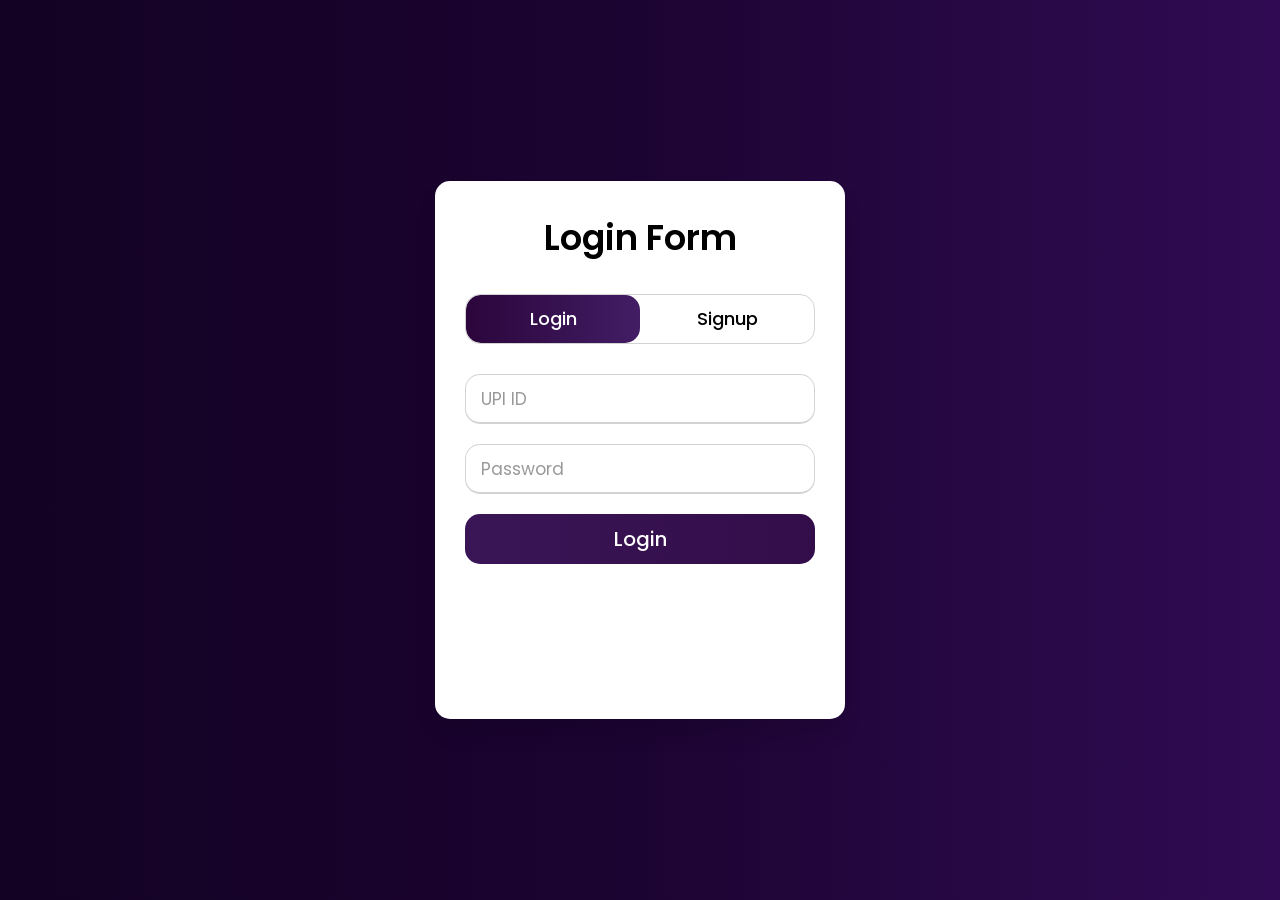
<file: application/frontend/index.html>
<!DOCTYPE html>
<html lang="en">
<head>
    <meta charset="UTF-8">
    <meta name="viewport" content="width=device-width, initial-scale=1.0">
    <title>WolfBank</title>
</head>
<body>
    
</body>
<script>
    window.location="./login.html"
</script>
</html>
</file>
<file: application/frontend/styles/homepage.css>
.backgroundimage{
    padding-top: 50px;
    height: 100vh;
    width: 100vw;
}

.welcomeTextContainer{
    width: 40vw;
    display: flex;
    flex-direction: column;
    align-items: center;
    justify-content: center;
    position: relative;

}

.containerr{
    min-height: 100vh;
    width: 100%;  
    display: flex;
    flex-direction: column;
    align-items: center;
}
.welcomeText1{
    margin: 10px;
    padding: 20px;
    font-size: 30px;
    text-align: center;
    margin: auto;
}

.welcomeText2{
    margin: 10px;
    padding: 20px;
    font-size: 40px;
    text-align: center;
    margin: auto;
}

.logoutButton{
    padding-left: 25px;
    cursor: pointer;
}
/*****
ChatBOT CSS
*****/

#rasaWidget{
    zoom: 85.5%;
    color: red;
}


/*****
Navbar CSS
*****/
  
*,
*::after,
*::before{
    box-sizing: border-box;
    padding: 0;
    margin: 0;
}

.navbar input[type="checkbox"],
.navbar .hamburger-lines{
    display: none;
}

.container{
    max-width: 1200px;
    width: 90%;
    margin: auto;
}

.navbar{
    box-shadow: 0px 4px 8px 0px rgba(79, 7, 79, 0.402);
    position: fixed;
    width: 100%;
    background: rgb(48, 3, 48);
    color: whitesmoke;
    opacity: 0.87;
    
}
.navbar-container{
    display: flex;
    justify-content: space-between;
    height: 50px;
    align-items: center;
}

.menu-items{
    order: 2;
    display: flex;
}
.bankLogo{
    order: 1;
    font-size: 1.8rem;
    cursor: pointer;
}

.menu-items li{
    list-style: none;
    margin-left: 1.2rem;
    font-size: 1.2rem;
}

.navbar a, .logoutButton{
    color: whitesmoke;
    text-decoration: none;
    font-weight: 500;
    transition: color 0.2s ease-in-out;
}

.navbar a:hover{
    color: rgb(230, 167, 208);
}
.logoutButton:hover{
    color: rgba(228, 78, 78, 0.952);
    transform: scale(1.05);
}

@media (max-width: 768px){
    .navbar{
        opacity: 0.95;
    }

    .navbar-container input[type="checkbox"],
    .navbar-container .hamburger-lines{
        display: block;
    }

    .navbar-container{
        display: block;
        position: relative;
        height: 50px;
    }

    .navbar-container input[type="checkbox"]{
        position: absolute;
        display: block;
        height: 35px;
        width: 30px;
        top: 20px;
        left: 20px;
        z-index: 5;
        opacity: 0;
        cursor: pointer;
    }
    .navbar a, .logoutButton{
        color: rgba(48, 3, 48, 0.336);
    }
    .logoutButton{
        padding: 0px;
    }

    .navbar-container .hamburger-lines{
        display: block;
        height: 25px;
        width: 33px;
        position: absolute;
        top: 12px;
        left: 20px;
        z-index: 2;
        display: flex;
        flex-direction: column;
        justify-content: space-between;
    }

    .navbar-container .hamburger-lines .line{
        display: block;
        height: 4px;
        width: 100%;
        border-radius: 10px;
        background: #333;
    }
    
    .navbar-container .hamburger-lines .line1{
        transform-origin: 0% 0%;
        transition: transform 0.2s ease-in-out;
    }

    .navbar-container .hamburger-lines .line2{
        transition: transform 0.2s ease-in-out;
    }

    .navbar-container .hamburger-lines .line3{
        transform-origin: 0% 100%;
        transition: transform 0.2s ease-in-out;
    }

    .navbar .menu-items{
        padding-top: 100px;
        background: #fff;
        height: 100vh;
        max-width: 300px;
        transform: translate(-150%);
        display: flex;
        flex-direction: column;
        margin-left: -40px;
        padding-left: 40px;
        transition: transform 0.5s ease-in-out;
        box-shadow:  5px 0px 10px 0px #aaa;
        overflow: scroll;
    }

    .navbar .menu-items li{
        margin-bottom: 1.8rem;
        font-size: 1.1rem;
        font-weight: 500;
    }

    .bankLogo{
        position: absolute;
        top: 3px;
        right: 14px;
    }

    .navbar-container input[type="checkbox"]:checked ~ .menu-items{
        transform: translateX(0);
    }

    .navbar-container input[type="checkbox"]:checked ~ .hamburger-lines .line1{
        transform: rotate(45deg);
    }

    .navbar-container input[type="checkbox"]:checked ~ .hamburger-lines .line2{
        transform: scaleY(0);
    }
    .navbar-container input[type="checkbox"]:checked ~ .hamburger-lines .line3{
        transform: rotate(-45deg);
    }

}

@media (max-width: 500px){
    .navbar-container input[type="checkbox"]:checked ~ .logo{
        display: none;
    }
}
</file>
<file: application/frontend/styles/login.css>
@import url('https://fonts.googleapis.com/css?family=Poppins:400,500,600,700&display=swap');
*{
  margin: 0;
  padding: 0;
  box-sizing: border-box;
  font-family: 'Poppins', sans-serif;
}
html,body{
  background-color: rgb(19, 2, 35);
  display: grid;
  height: 100%;
  width: 100%;
  place-items: center;
  background: -webkit-linear-gradient(left, rgb(19, 2, 35),rgb(28, 4, 50),rgb(48, 11, 83));
}
::selection{
  background: #1a75ff;
  color: #fff;
}
.wrapper{
  overflow: hidden;
  max-width: 410px;
  background: #fff;
  padding: 15px 30px;
  border-radius: 15px;
  box-shadow: 0px 15px 20px rgba(0,0,0,0.1);
}

.errortext{
  color: rgba(241, 11, 11, 0.886);
  font-size: small;
  position: relative;
  height: 15px;
  text-align: center;
  top: 65px;
  width: 340px;
}

.wrapper .title-text{
  display: flex;
  width: 200%;
}
.wrapper .title{
  width: 50%;
  font-size: 35px;
  font-weight: 600;
  text-align: center;
  transition: all 0.6s cubic-bezier(0.68,-0.55,0.265,1.55);
}
.wrapper .slide-controls{
  position: relative;
  display: flex;
  height: 50px;
  width: 100%;
  overflow: hidden;
  margin: 30px 0 10px 0;
  justify-content: space-between;
  border: 1px solid lightgrey;
  border-radius: 15px;
}
.slide-controls .slide{
  height: 100%;
  width: 100%;
  color: #fff;
  font-size: 18px;
  font-weight: 500;
  text-align: center;
  line-height: 48px;
  cursor: pointer;
  z-index: 1;
  transition: all 0.6s ease;
}
.slide-controls label.signup{
  color: #000;
}
.slide-controls .slider-tab{
  position: absolute;
  height: 100%;
  width: 50%;
  left: 0;
  z-index: 0;
  border-radius: 15px;
  background: -webkit-linear-gradient(left,rgb(43, 5, 59),rgba(51, 11, 88, 0.927));
  transition: all 0.6s cubic-bezier(0.68,-0.55,0.265,1.55);
}
input[type="radio"]{
  display: none;
}
#signup:checked ~ .slider-tab{
  left: 50%;
}
#signup:checked ~ label.signup{
  color: #fff;
  cursor: default;
  user-select: none;
}
#signup:checked ~ label.login{
  color: #000;
}
#login:checked ~ label.signup{
  color: #000;
}
#login:checked ~ label.login{
  cursor: default;
  user-select: none;
}
.wrapper .form-container{
  width: 100%;
  overflow: hidden;
}
.form-container .form-inner{
  display: flex;
  width: 200%;
}
.form-container .form-inner form{
  width: 50%;
  transition: all 0.6s cubic-bezier(0.68,-0.55,0.265,1.55);
}
.form-inner form .field{
  height: 50px;
  width: 100%;
  margin-top: 20px;
}
.form-inner form .field input{
  height: 100%;
  width: 100%;
  outline: none;
  padding-left: 15px;
  border-radius: 15px;
  border: 1px solid lightgrey;
  border-bottom-width: 2px;
  font-size: 17px;
  transition: all 0.3s ease;
}
.form-inner form .field input:focus{
  border-color: rgb(212, 170, 230);
  /* box-shadow: inset 0 0 3px #fb6aae; */
}
.form-inner form .field input::placeholder{
  color: #999;
  transition: all 0.3s ease;
}
form .field input:focus::placeholder{
  color: rgb(43, 5, 59);
}
.form-inner form .pass-link{
  margin-top: 5px;
}
.form-inner form .signup-link{
  text-align: center;
  margin-top: 30px;
}
.form-inner form .pass-link a,
.form-inner form .signup-link a{
  color: rgb(36, 5, 50);
  text-decoration: none;
}
.form-inner form .pass-link a:hover,
.form-inner form .signup-link a:hover{
  text-decoration: underline;
}
form .btn{
  height: 50px;
  width: 100%;
  border-radius: 15px;
  position: relative;
  overflow: hidden;
}
form .btn .btn-layer{
  height: 100%;
  width: 300%;
  position: absolute;
  left: -100%;
  background: -webkit-linear-gradient(right,rgb(43, 5, 59),rgba(51, 11, 88, 0.927));
  border-radius: 15px;
  transition: all 0.4s ease;;
}
form .btn:hover .btn-layer{
  left: 0;
}
form .btn input[type="submit"]{
  height: 100%;
  width: 100%;
  z-index: 1;
  position: relative;
  background: none;
  border: none;
  color: #fff;
  padding-left: 0;
  border-radius: 15px;
  font-size: 20px;
  font-weight: 500;
  cursor: pointer;
}
</file>
<file: application/frontend/styles/transfer.css>
body{
    background-color: rgb(19, 2, 35);
}

.pageTitle{
    margin: auto;
    color: rgba(245, 245, 245);
    text-align: center;
    padding-top: 15px;
}

.containerr{
    min-height: 90vh;
    width: 100vw;
    max-width: 1200px;
    margin: auto;

}

.formbox{
    margin-top: 22vh;
    background-color: #370961;
    border-radius: 5px;
    height: 380px;
    width: 330px;

}
.formbox .field{
    height: 58px;
    margin: 27px 17px;
    display: flex;
    flex-direction: column;
    justify-content: center;
}

.formbox label{
    color: whitesmoke;
    font-size: 0.93rem;
    margin: 5px;
    width: 100%;
}

.textBox1{
    margin: 6px;
    padding: 6px;
    border-radius: 5px;
    font-size: 1.05rem;
}

.statusReporter{
    height: 25px;
    margin: 15px;
    text-align: center;
}

#formSubmit{
    width: 78px;
    height: 40px;
    margin: auto;
    background: red;
    color: whitesmoke;
}
</file>
